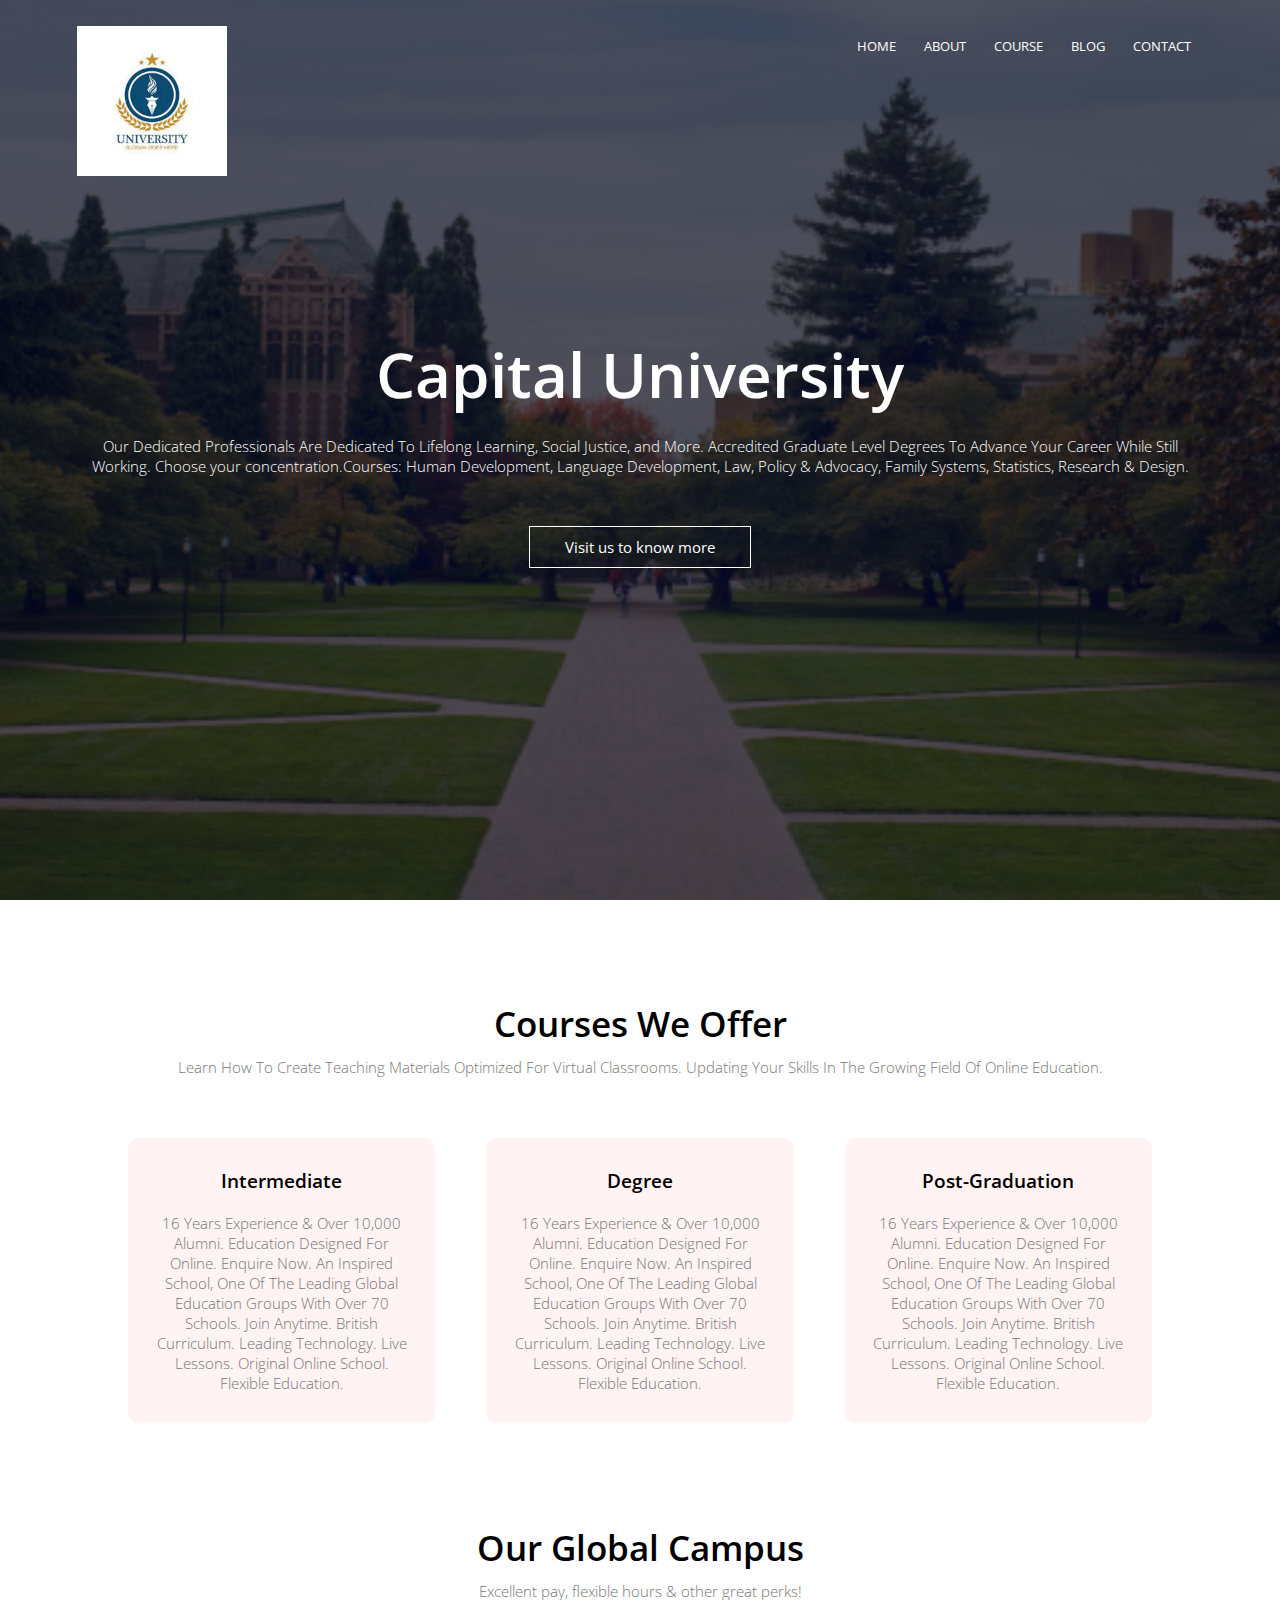
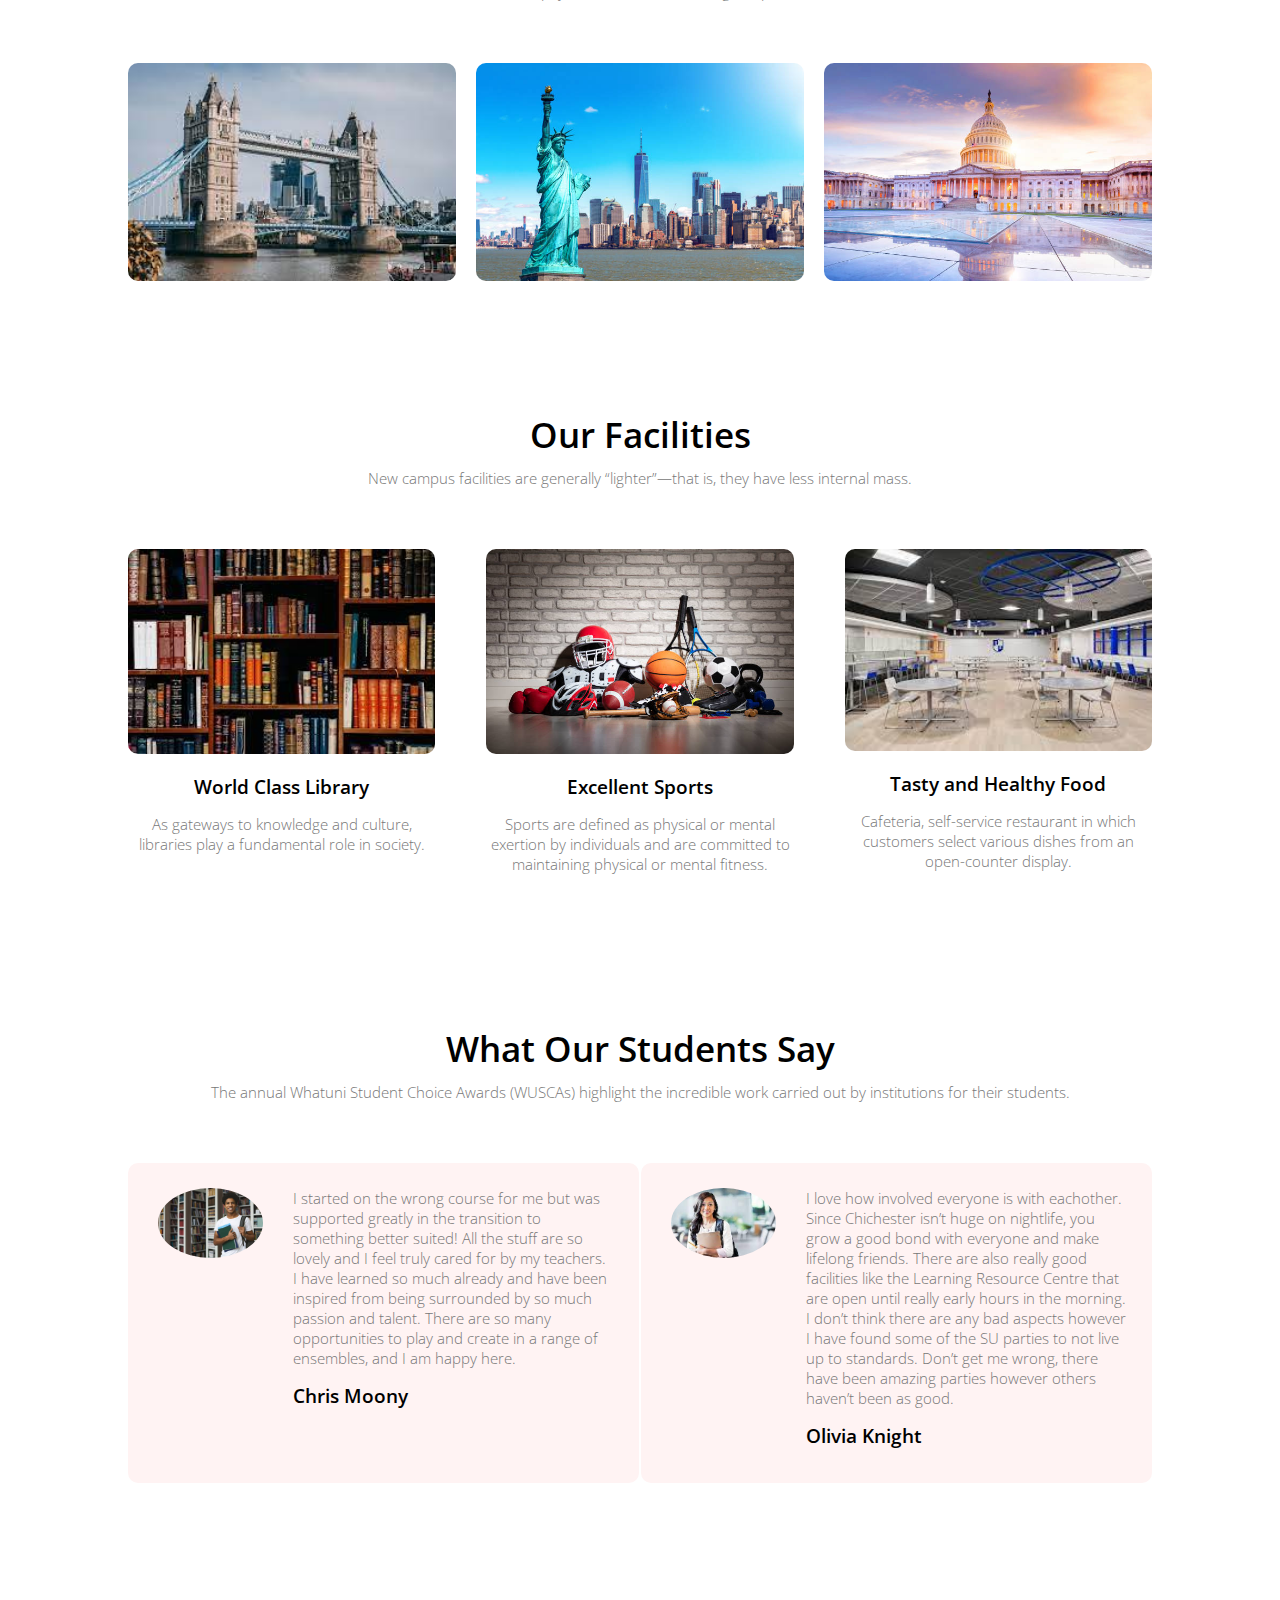
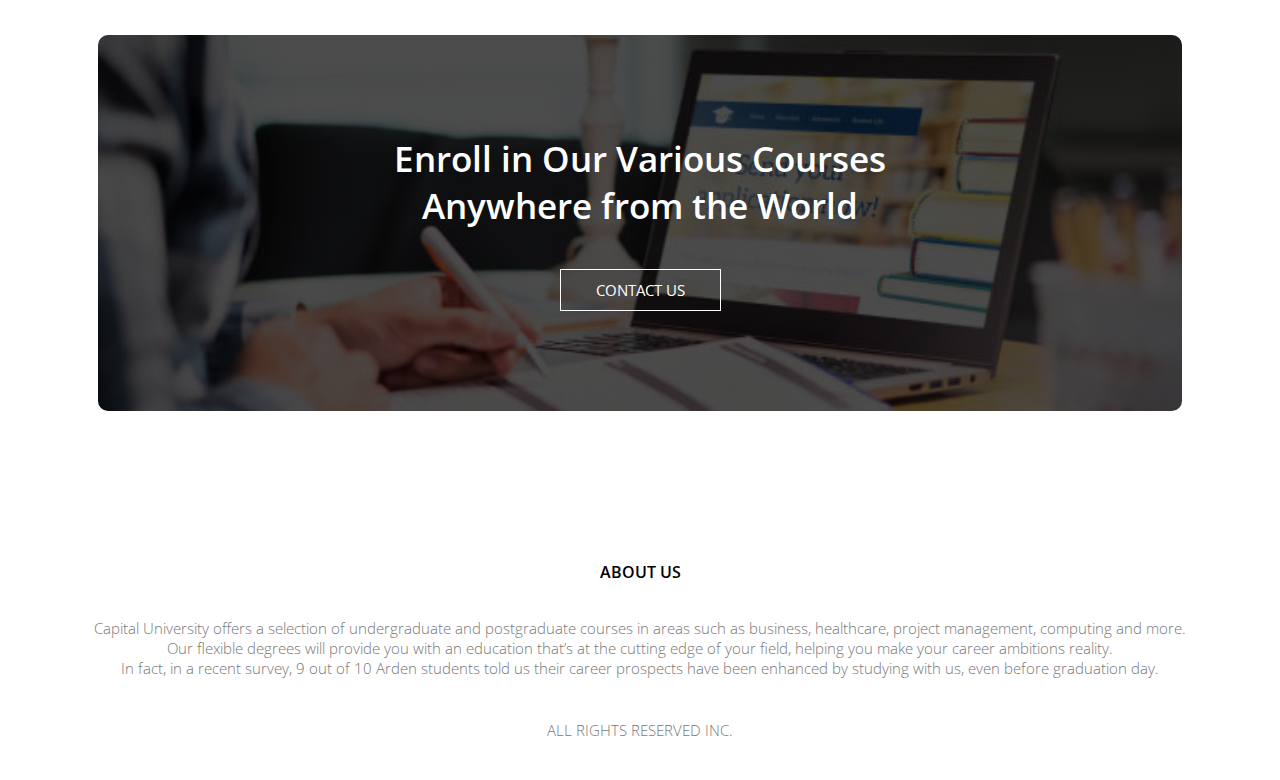
<file: index.html>
<!doctype html>
<html>
<head>
<meta charset="utf-8">
<meta name="viewport" content="with=device-width, initial-scale=1.0">	
<title>university-site</title>
<link rel="stylesheet" href="styleuni.css">	
<link rel="preconnect" href="https://fonts.googleapis.com">
<link rel="preconnect" href="https://fonts.gstatic.com" crossorigin>
<link href="https://fonts.googleapis.com/css2?family=Open+Sans:wght@300;500;600;700&display=swap" rel="stylesheet">
<link rel="stylesheet" href="https://pro.fontawesome.com/releases/v5.10.0/css/all.css" integrity="sha384-AYmEC3Yw5cVb3ZcuHtOA93w35dYTsvhLPVnYs9eStHfGJvOvKxVfELGroGkvsg+p" crossorigin="anonymous"/>
</head>

<body>
	
	<!----------- Header ------------>
	
	<section class="header">
		<nav>
			<a href="index.html"> <img src="logo.jpg"></a>
			<div class="nav-links" id="navLinks">
			<i class="fas fa-times" onClick="hideMenu()"></i>
			<ul>
				<li><a href="index.html">HOME</a></li>
				<li><a href="About.html">ABOUT</a></li>
				<li><a href="Course.html">COURSE</a></li>
				<li><a href="Blog.html">BLOG</a></li>
				<li><a href="Contact.html">CONTACT</a></li>
		    </ul>
			</div>
			<i class="fas fa-bars" onClick="showMenu()"></i>
		</nav>
<div class="text-box">
	<h1>Capital University</h1>
	<p>Our Dedicated Professionals Are Dedicated To Lifelong Learning, Social Justice, and More. Accredited Graduate Level Degrees To Advance Your Career While Still Working. Choose your concentration.Courses: Human Development, Language Development, Law, Policy & Advocacy, Family Systems, Statistics, Research & Design.</p>
	<a href="" class="hero-btn">Visit us to know more</a>
</div>
	</section>
	
	<!----------- Course ------------>
	
	<section class="course">
	<h1>Courses We Offer</h1>
	<p>Learn How To Create Teaching Materials Optimized For Virtual Classrooms. Updating Your Skills In The Growing Field Of Online Education.</p>
		
	<div class="row">
		<div class="course-col">
			<h3>Intermediate</h3>
			<p>16 Years Experience & Over 10,000 Alumni. Education Designed For Online. Enquire Now. An Inspired School, One Of The Leading Global Education Groups With Over 70 Schools. Join Anytime. British Curriculum. Leading Technology. Live Lessons. Original Online School. Flexible Education.</p>
		</div>
		<div class="course-col">
			<h3>Degree</h3>
			<p>16 Years Experience & Over 10,000 Alumni. Education Designed For Online. Enquire Now. An Inspired School, One Of The Leading Global Education Groups With Over 70 Schools. Join Anytime. British Curriculum. Leading Technology. Live Lessons. Original Online School. Flexible Education.</p>
		</div>
		<div class="course-col">
			<h3>Post-Graduation</h3>
			<p>16 Years Experience & Over 10,000 Alumni. Education Designed For Online. Enquire Now. An Inspired School, One Of The Leading Global Education Groups With Over 70 Schools. Join Anytime. British Curriculum. Leading Technology. Live Lessons. Original Online School. Flexible Education.</p>
		</div>
	</div>	
	</section>
	
	<!----------- Campus ------------>
	
	<section class="campus">
	<h1>Our Global Campus</h1>
	<p>Excellent pay, flexible hours & other great perks!</p>
		<div class="row">
			<div class="campus-col">
			  <img src="london.jpg">
			    <div class="layer">
				  <h3>LONDON</h3>
			    </div>
		    </div>
			<div class="campus-col">
			  <img src="new york.jpg">
			    <div class="layer">
				  <h3>NEW YORK</h3>
			    </div>
		    </div>
			<div class="campus-col">
			  <img src="washington.jpg">
			    <div class="layer">
				  <h3>WASHINGTON</h3>
			    </div>
		    </div>
		</div>
	</section>
	
	<!----------- Facilities ------------>
	
	<section class="facilities">
		<h1>Our Facilities</h1>
		<p>New campus facilities are generally “lighter”—that is, they have less internal mass.</p>
		
		<div class="row">
			<div class="facilities-col">
				<img src="library.jpg">
				<h3>World Class Library</h3>
				<p>As gateways to knowledge and culture, libraries play a fundamental role in society.</p>
			</div>
			<div class="facilities-col">
				<img src="sport.jpg">
				<h3>Excellent Sports</h3>
				<p>Sports are defined as physical or mental exertion by individuals and are committed to maintaining physical or mental fitness.</p>
			</div>
			<div class="facilities-col">
				<img src="cafeteria.jpg">
				<h3>Tasty and Healthy Food</h3>
				<p>Cafeteria, self-service restaurant in which customers select various dishes from an open-counter display.</p>
			</div>
		</div>
	</section>
	
	<!----------- Testimonials ------------>
	
	<section class="testimonials">
		<h1>What Our Students Say</h1>
		<p> The annual Whatuni Student Choice Awards (WUSCAs) highlight the incredible work carried out by institutions for their students.</p>
		
		<div class="row">
			<div class="testimonials-col">
				<img src="user1.jpg">
				<div>
					<p>I started on the wrong course for me but was supported greatly in the transition to something better suited! All the stuff are so lovely and I feel truly cared for by my teachers. I have learned so much already and have been inspired from being surrounded by so much passion and talent. There are so many opportunities to play and create in a range of ensembles, and I am happy here.</p>
					<h3>Chris Moony</h3>
					<i class="fas fa-star"></i>
					<i class="fas fa-star"></i>
					<i class="fas fa-star"></i>
					<i class="fas fa-star"></i>
					<i class="far fa-star"></i>
				</div> 
			</div>
			<div class="testimonials-col">
				<img src="user2.jpg">
				<div>
					<p>I love how involved everyone is with eachother. Since Chichester isn’t huge on nightlife, you grow a good bond with everyone and make lifelong friends. There are also really good facilities like the Learning Resource Centre that are open until really early hours in the morning. I don’t think there are any bad aspects however I have found some of the SU parties to not live up to standards. Don’t get me wrong, there have been amazing parties however others haven’t been as good.</p>
					<h3>Olivia Knight</h3>
					<i class="fas fa-star"></i>
					<i class="fas fa-star"></i>
					<i class="far fa-star"></i>
					<i class="far fa-star"></i>
					<i class="far fa-star"></i>
				</div> 
			</div>
		</div>
	</section>
	
	<!----------- Call to Action ------------>		
	
	<section class="cta">
		<h1>Enroll in Our Various Courses <br> Anywhere from the World</h1>
		<a href="" class="hero-btn">CONTACT US</a>
	</section>
	
	<!----------- Footer ------------>
	
	<section class="footer">
		<h4>ABOUT US</h4>
		<p>Capital University offers a selection of undergraduate and postgraduate courses in areas such as business, healthcare, project management, computing and more.<br> Our flexible degrees will provide you with an education that’s at the cutting edge of your field, helping you make your career ambitions reality.<br> In fact, in a recent survey, 9 out of 10 Arden students told us their career prospects have been enhanced by studying with us, even before graduation day.</p>
		
		<div class="icons">
			<i class="fab fa-facebook"></i>
			<i class="fab fa-twitter"></i>
			<i class="fab fa-instagram"></i>
			<i class="fab fa-linkedin"></i>
		</div>
		<p>ALL RIGHTS RESERVED INC.</p>
	</section>
	
<!----------- Javascript for Menu ------------>	
	
	<script>
	var navLinks=document.getElementById("navLinks");
	function showMenu(){
		navLinks.style.right="0";
	}
	function hideMenu(){
		navLinks.style.right="-200px";
	}	
	</script>
</body>
</html>
</file>
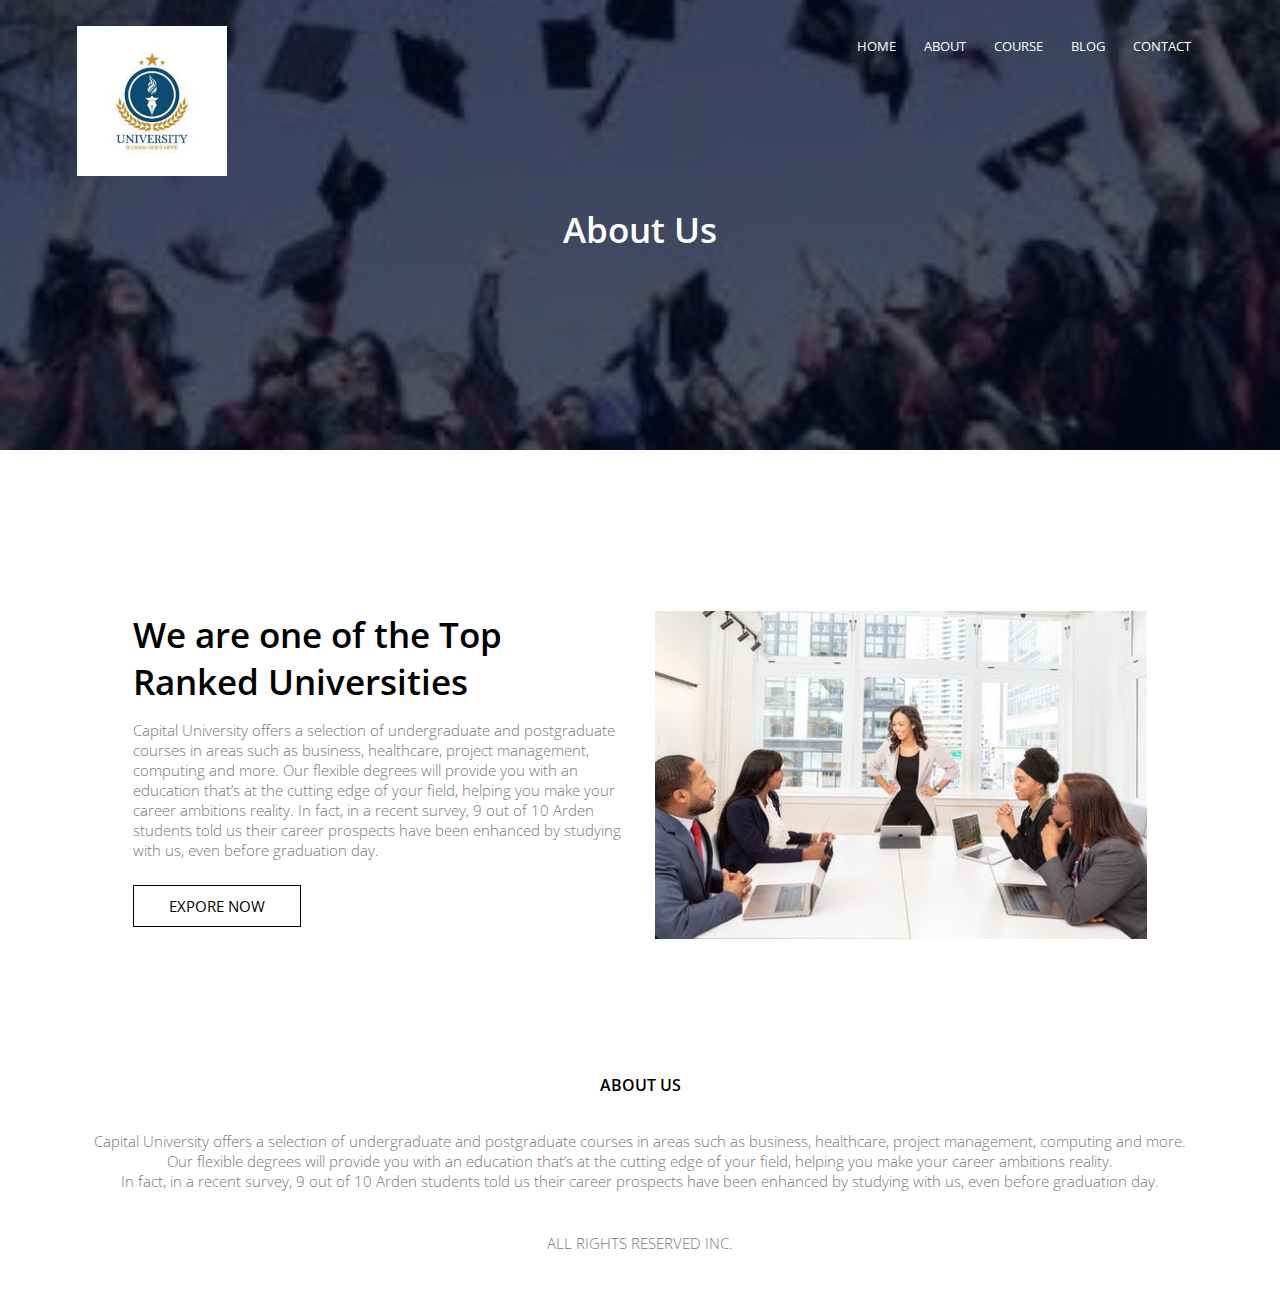
<file: About.html>
<!doctype html>
<html>
<head>
<meta charset="utf-8">
<meta name="viewport" content="with=device-width, initial-scale=1.0">	
<title>About</title>
<link rel="stylesheet" href="styleuni.css">	
<link rel="preconnect" href="https://fonts.googleapis.com">
<link rel="preconnect" href="https://fonts.gstatic.com" crossorigin>
<link href="https://fonts.googleapis.com/css2?family=Open+Sans:wght@300;500;600;700&display=swap" rel="stylesheet">
<link rel="stylesheet" href="https://pro.fontawesome.com/releases/v5.10.0/css/all.css" integrity="sha384-AYmEC3Yw5cVb3ZcuHtOA93w35dYTsvhLPVnYs9eStHfGJvOvKxVfELGroGkvsg+p" crossorigin="anonymous"/>
</head>

<body>
	
	<!----------- Header ------------>
	
	<section class="sub-header">
		<nav>
			<a href="index.html"> <img src="logo.jpg"></a>
			<div class="nav-links" id="navLinks">
			<i class="fas fa-times" onClick="hideMenu()"></i>
			<ul>
				<li><a href="index.html">HOME</a></li>
				<li><a href="About.html">ABOUT</a></li>
				<li><a href="Course.html">COURSE</a></li>
				<li><a href="Blog.html">BLOG</a></li>
				<li><a href="Contact.html">CONTACT</a></li>
		    </ul>
			</div>
			<i class="fas fa-bars" onClick="showMenu()"></i>
		</nav>
		<h1>About Us</h1>

	</section>
	
	<!----------- About Us Content ------------>
	
	<section class="about-us">
		<div class="row">
			<div class="about-col">
				<h1>We are one of the Top Ranked Universities</h1>
				<p>Capital University offers a selection of undergraduate and postgraduate courses in areas such as business, healthcare, project management, computing and more. Our flexible degrees will provide you with an education that’s at the cutting edge of your field, helping you make your career ambitions reality. In fact, in a recent survey, 9 out of 10 Arden students told us their career prospects have been enhanced by studying with us, even before graduation day.</p>
				<a href="" class="red-btn">EXPORE NOW</a>
			</div>
			<div class="about-col">
				<img src="aboutcontent.jpeg">
			</div>
		</div>
	</section>
	
	<!----------- Footer ------------>
	
	<section class="footer">
		<h4>ABOUT US</h4>
		<p>Capital University offers a selection of undergraduate and postgraduate courses in areas such as business, healthcare, project management, computing and more.<br> Our flexible degrees will provide you with an education that’s at the cutting edge of your field, helping you make your career ambitions reality.<br> In fact, in a recent survey, 9 out of 10 Arden students told us their career prospects have been enhanced by studying with us, even before graduation day.</p>
		
		<div class="icons">
			<i class="fab fa-facebook"></i>
			<i class="fab fa-twitter"></i>
			<i class="fab fa-instagram"></i>
			<i class="fab fa-linkedin"></i>
		</div>
		<p>ALL RIGHTS RESERVED INC.</p>
	</section>
	
<!----------- Javascript for Menu ------------>	
	
	<script>
	var navLinks=document.getElementById("navLinks");
	function showMenu(){
		navLinks.style.right="0";
	}
	function hideMenu(){
		navLinks.style.right="-200px";
	}	
	</script>
</body>
</html>
</file>
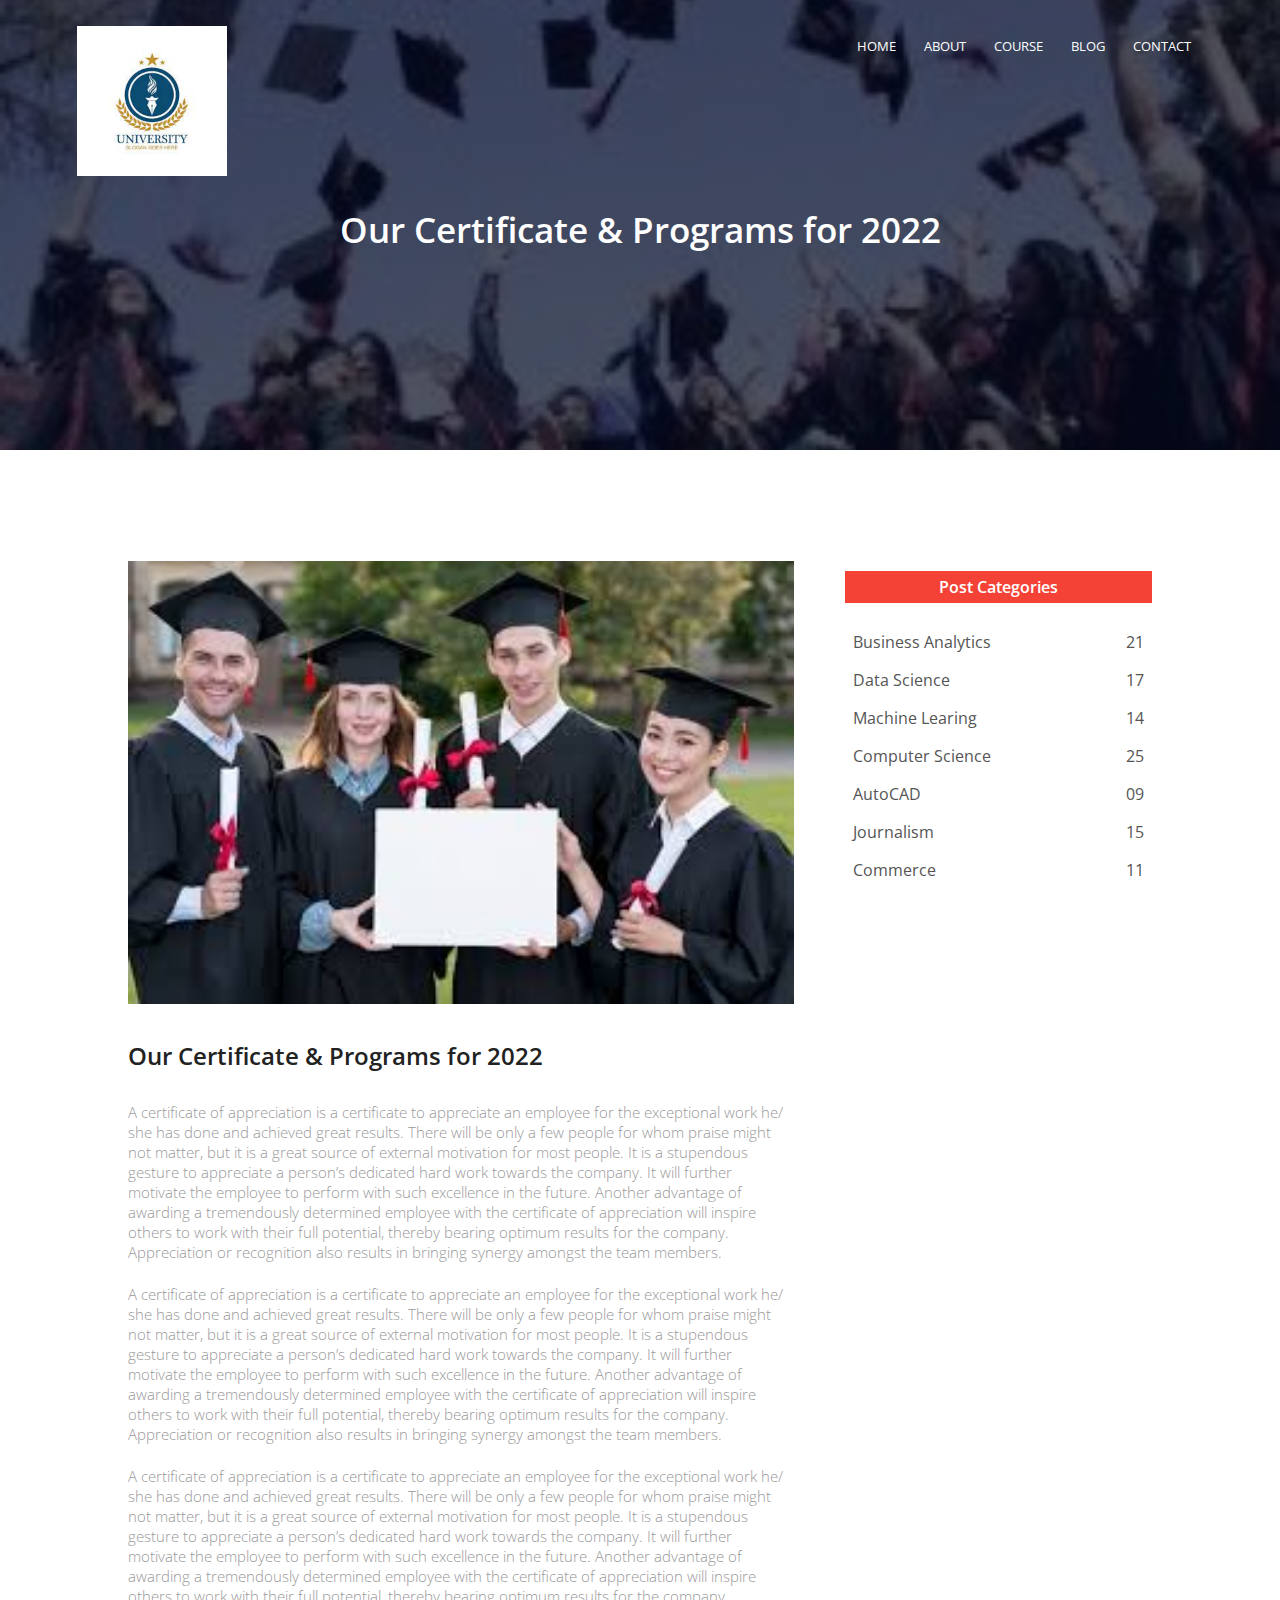
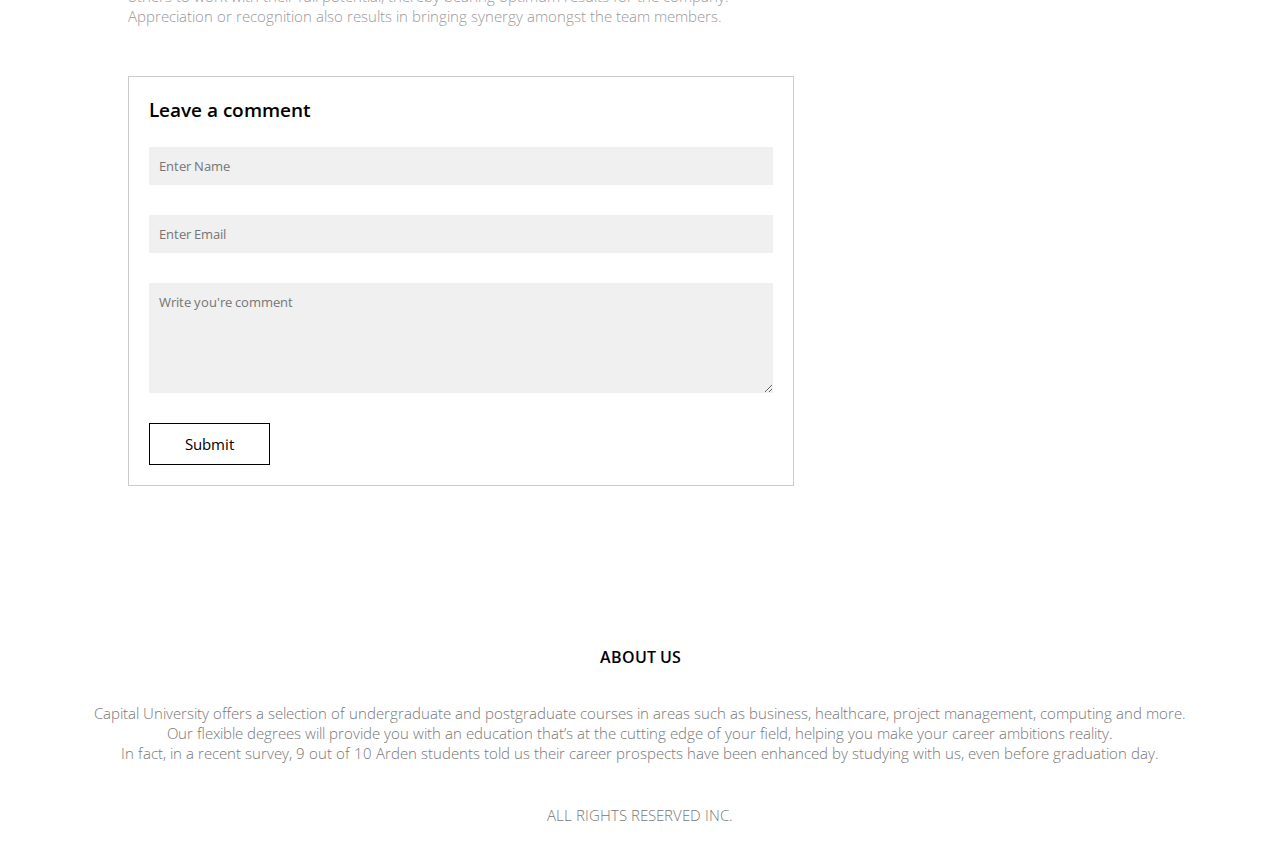
<file: Blog.html>
<!doctype html>
<html>
<head>
<meta charset="utf-8">
<meta name="viewport" content="with=device-width, initial-scale=1.0">	
<title>Blog</title>
<link rel="stylesheet" href="styleuni.css">	
<link rel="preconnect" href="https://fonts.googleapis.com">
<link rel="preconnect" href="https://fonts.gstatic.com" crossorigin>
<link href="https://fonts.googleapis.com/css2?family=Open+Sans:wght@300;500;600;700&display=swap" rel="stylesheet">
<link rel="stylesheet" href="https://pro.fontawesome.com/releases/v5.10.0/css/all.css" integrity="sha384-AYmEC3Yw5cVb3ZcuHtOA93w35dYTsvhLPVnYs9eStHfGJvOvKxVfELGroGkvsg+p" crossorigin="anonymous"/>
</head>

<body>
	
	<!----------- Header ------------>
	
	<section class="sub-header">
		<nav>
			<a href="index.html"> <img src="logo.jpg"></a>
			<div class="nav-links" id="navLinks">
			<i class="fas fa-times" onClick="hideMenu()"></i>
			<ul>
				<li><a href="index.html">HOME</a></li>
				<li><a href="About.html">ABOUT</a></li>
				<li><a href="Course.html">COURSE</a></li>
				<li><a href="Blog.html">BLOG</a></li>
				<li><a href="Contact.html">CONTACT</a></li>
		    </ul>
			</div>
			<i class="fas fa-bars" onClick="showMenu()"></i>
		</nav>
		<h1>Our Certificate & Programs for 2022</h1>

	</section>
	
	<!----------- Blog Content ------------>
	
	<section class="blog-content">
		<div class="row">
			<div class="left-blog">
				<img src="certificate.jpg">
				<h2>Our Certificate & Programs for 2022</h2>
				<p>A certificate of appreciation is a certificate to appreciate an employee for the exceptional work he/ she has done and achieved great results. There will be only a few people for whom praise might not matter, but it is a great source of external motivation for most people. It is a stupendous gesture to appreciate a person’s dedicated hard work towards the company. It will further motivate the employee to perform with such excellence in the future. Another advantage of awarding a tremendously determined employee with the certificate of appreciation will inspire others to work with their full potential, thereby bearing optimum results for the company. Appreciation or recognition also results in bringing synergy amongst the team members.</p>
				<br>
				<p>A certificate of appreciation is a certificate to appreciate an employee for the exceptional work he/ she has done and achieved great results. There will be only a few people for whom praise might not matter, but it is a great source of external motivation for most people. It is a stupendous gesture to appreciate a person’s dedicated hard work towards the company. It will further motivate the employee to perform with such excellence in the future. Another advantage of awarding a tremendously determined employee with the certificate of appreciation will inspire others to work with their full potential, thereby bearing optimum results for the company. Appreciation or recognition also results in bringing synergy amongst the team members.</p>
				<br>
				<p>A certificate of appreciation is a certificate to appreciate an employee for the exceptional work he/ she has done and achieved great results. There will be only a few people for whom praise might not matter, but it is a great source of external motivation for most people. It is a stupendous gesture to appreciate a person’s dedicated hard work towards the company. It will further motivate the employee to perform with such excellence in the future. Another advantage of awarding a tremendously determined employee with the certificate of appreciation will inspire others to work with their full potential, thereby bearing optimum results for the company. Appreciation or recognition also results in bringing synergy amongst the team members.</p>
				
				<div class="comment-box">
					<h3>Leave a comment</h3>
					<form class="comment-form">
						<input type="text" placeholder="Enter Name">
						<input type="email" placeholder="Enter Email">
						<textarea rows="5" placeholder="Write you're comment"></textarea>
						<button type="submit" class="red-btn">Submit</button>
					</form>
				</div>
			</div>
			<div class="right-blog">
				<h3>Post Categories</h3>
				<div>
					<span>Business Analytics</span>
					<span>21</span>	
				</div>
				<div>
					<span>Data Science</span>
					<span>17</span>	
				</div>
				<div>
					<span>Machine Learing</span>
					<span>14</span>	
				</div>
				<div>
					<span>Computer Science</span>
					<span>25</span>	
				</div>
				<div>
					<span>AutoCAD</span>
					<span>09</span>	
				</div>
				<div>
					<span>Journalism</span>
					<span>15</span>	
				</div>
				<div>
					<span>Commerce</span>
					<span>11</span>	
				</div>
			</div>
		</div>
	</section>
	
	<!----------- Footer ------------>
	
	<section class="footer">
		<h4>ABOUT US</h4>
		<p>Capital University offers a selection of undergraduate and postgraduate courses in areas such as business, healthcare, project management, computing and more.<br> Our flexible degrees will provide you with an education that’s at the cutting edge of your field, helping you make your career ambitions reality.<br> In fact, in a recent survey, 9 out of 10 Arden students told us their career prospects have been enhanced by studying with us, even before graduation day.</p>
		
		<div class="icons">
			<i class="fab fa-facebook"></i>
			<i class="fab fa-twitter"></i>
			<i class="fab fa-instagram"></i>
			<i class="fab fa-linkedin"></i>
		</div>
		<p>ALL RIGHTS RESERVED INC.</p>
	</section>
	
<!----------- Javascript for Menu ------------>	
	
	<script>
	var navLinks=document.getElementById("navLinks");
	function showMenu(){
		navLinks.style.right="0";
	}
	function hideMenu(){
		navLinks.style.right="-200px";
	}	
	</script>
</body>
</html>
</file>
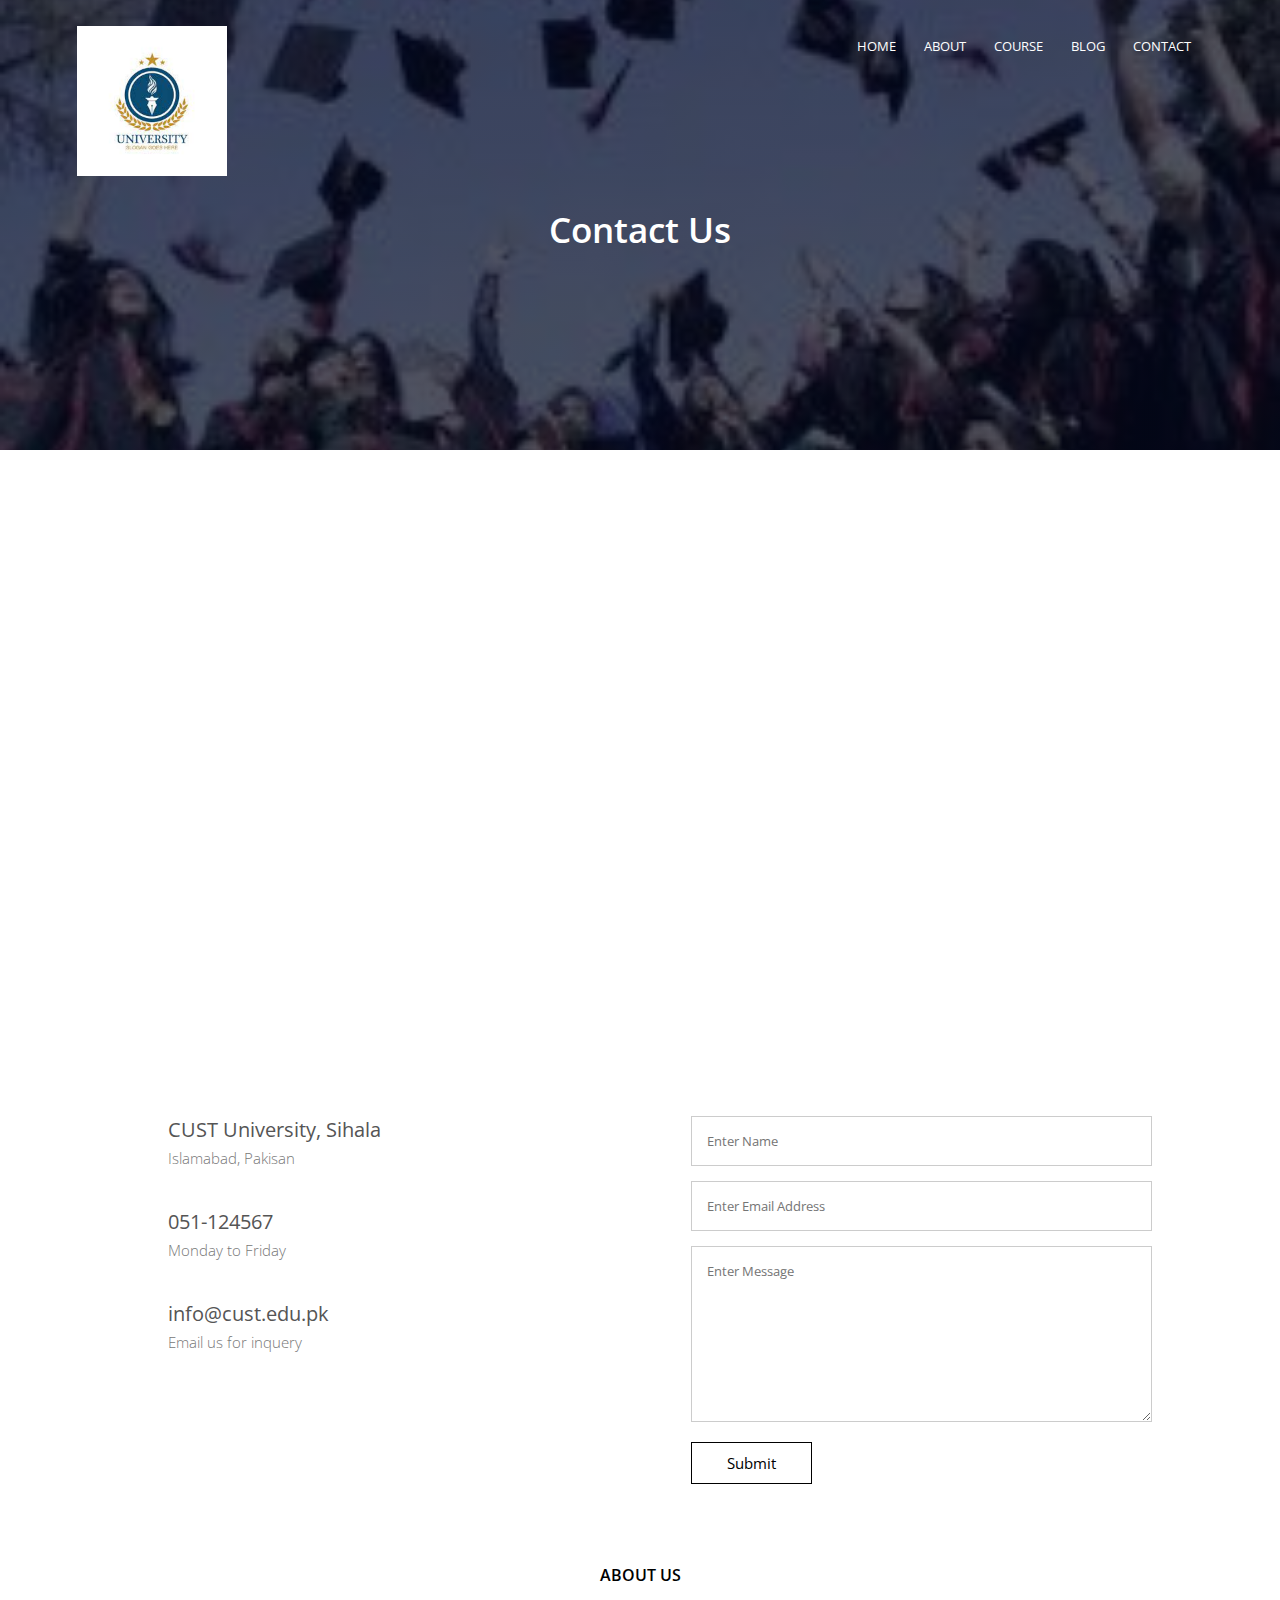
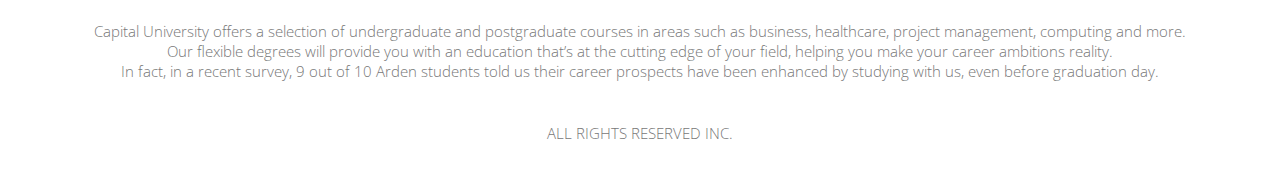
<file: Contact.html>
<!doctype html>
<html>
<head>
<meta charset="utf-8">
<meta name="viewport" content="with=device-width, initial-scale=1.0">	
<title>Contact</title>
<link rel="stylesheet" href="styleuni.css">	
<link rel="preconnect" href="https://fonts.googleapis.com">
<link rel="preconnect" href="https://fonts.gstatic.com" crossorigin>
<link href="https://fonts.googleapis.com/css2?family=Open+Sans:wght@300;500;600;700&display=swap" rel="stylesheet">
<link rel="stylesheet" href="https://pro.fontawesome.com/releases/v5.10.0/css/all.css" integrity="sha384-AYmEC3Yw5cVb3ZcuHtOA93w35dYTsvhLPVnYs9eStHfGJvOvKxVfELGroGkvsg+p" crossorigin="anonymous"/>
</head>

<body>
	
	<!----------- Header ------------>
	
	<section class="sub-header">
		<nav>
			<a href="index.html"> <img src="logo.jpg"></a>
			<div class="nav-links" id="navLinks">
			<i class="fas fa-times" onClick="hideMenu()"></i>
			<ul>
				<li><a href="index.html">HOME</a></li>
				<li><a href="About.html">ABOUT</a></li>
				<li><a href="Course.html">COURSE</a></li>
				<li><a href="Blog.html">BLOG</a></li>
				<li><a href="Contact.html">CONTACT</a></li>
		    </ul>
			</div>
			<i class="fas fa-bars" onClick="showMenu()"></i>
		</nav>
		<h1>Contact Us</h1>

	</section>
	
	<!----------- Contact Us Content ------------>
	
	<section class="location">
		<iframe src="https://www.google.com/maps/embed?pb=!1m14!1m8!1m3!1d3325.25374120039!2d73.1818092!3d33.5467831!3m2!1i1024!2i768!4f13.1!3m3!1m2!1s0x38dfedbd34b0d39f%3A0xcb4fb523ae9db9c2!2sCapital%20University%20of%20Science%20%26%20Technology%20(CUST)!5e0!3m2!1sen!2s!4v1644686976042!5m2!1sen!2s" width="600" height="450" style="border:0;" allowfullscreen="" loading="lazy"></iframe>
	</section>
	
	<section class="contact-us">
		<div class="row">
			<div class="contact-col">
				<div>
					<i class="fas fa-home"></i>
					<span>
						<h5>CUST University, Sihala</h5>
						<p>Islamabad, Pakisan</p>
					</span>
				</div>
				<div>
					<i class="fas fa-phone"></i>
					<span>
						<h5>051-124567</h5>
						<p>Monday to Friday</p>
					</span>
				</div>
				<div>
					<i class="fas fa-envelope"></i>
					<span>
						<h5>info@cust.edu.pk</h5>
						<p>Email us for inquery</p>
					</span>
				</div>
			</div>
			<div class="contact-col">
				<form action="">
					<input type="text" placeholder="Enter Name" required>
					<input type="email" placeholder="Enter Email Address" required>
					<textarea rows="8" placeholder="Enter Message" required></textarea>
					<button type="submit" class="red-btn">Submit</button>
				</form>
			</div>
		</div>
	</section>
	
	<!----------- Footer ------------>
	
	<section class="footer">
		<h4>ABOUT US</h4>
		<p>Capital University offers a selection of undergraduate and postgraduate courses in areas such as business, healthcare, project management, computing and more.<br> Our flexible degrees will provide you with an education that’s at the cutting edge of your field, helping you make your career ambitions reality.<br> In fact, in a recent survey, 9 out of 10 Arden students told us their career prospects have been enhanced by studying with us, even before graduation day.</p>
		
		<div class="icons">
			<i class="fab fa-facebook"></i>
			<i class="fab fa-twitter"></i>
			<i class="fab fa-instagram"></i>
			<i class="fab fa-linkedin"></i>
		</div>
		<p>ALL RIGHTS RESERVED INC.</p>
	</section>
	
<!----------- Javascript for Menu ------------>	
	
	<script>
	var navLinks=document.getElementById("navLinks");
	function showMenu(){
		navLinks.style.right="0";
	}
	function hideMenu(){
		navLinks.style.right="-200px";
	}	
	</script>
</body>
</html>
</file>
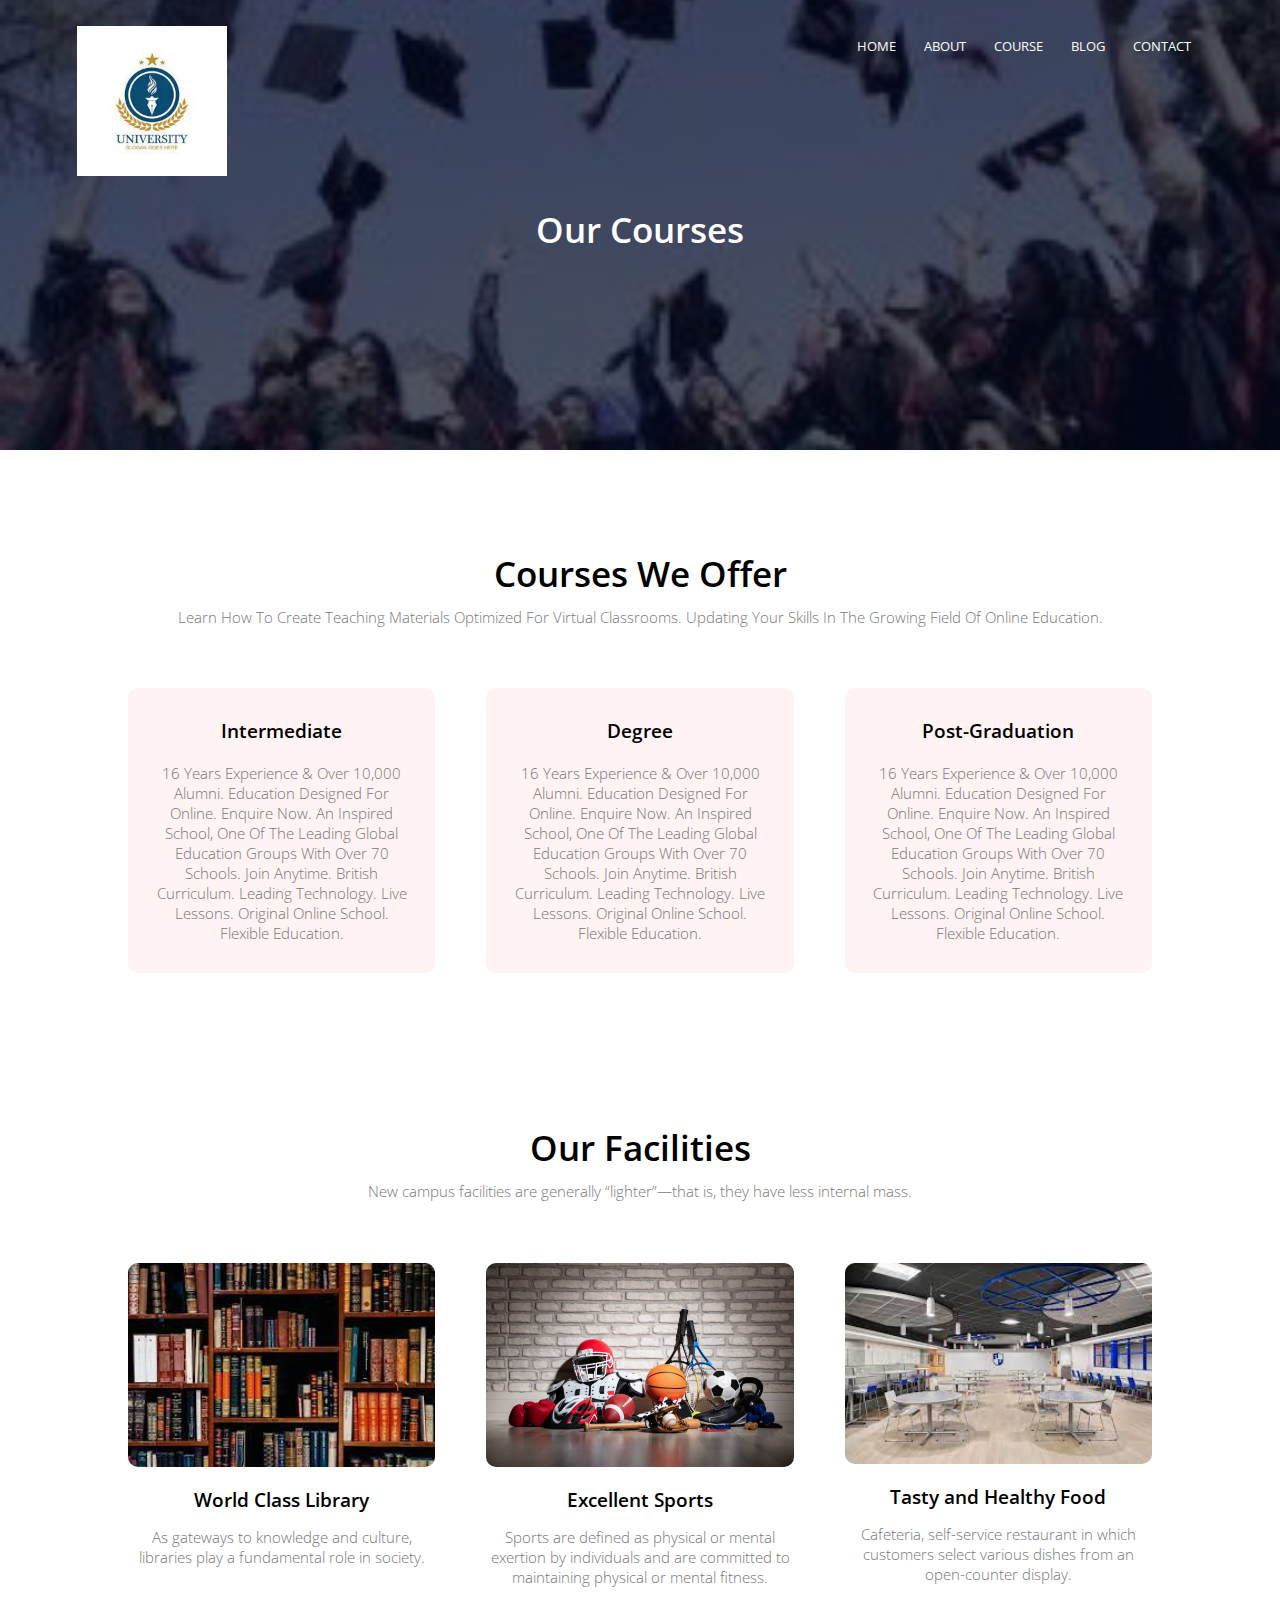
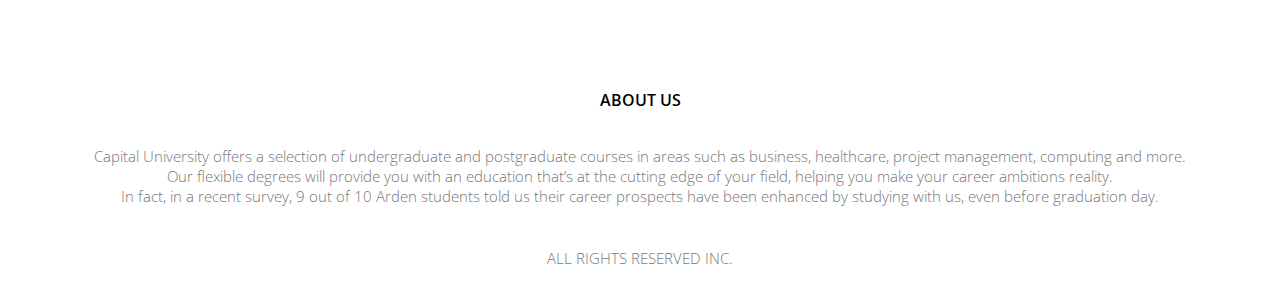
<file: Course.html>
<!doctype html>
<html>
<head>
<meta charset="utf-8">
<meta name="viewport" content="with=device-width, initial-scale=1.0">	
<title>Course</title>
<link rel="stylesheet" href="styleuni.css">	
<link rel="preconnect" href="https://fonts.googleapis.com">
<link rel="preconnect" href="https://fonts.gstatic.com" crossorigin>
<link href="https://fonts.googleapis.com/css2?family=Open+Sans:wght@300;500;600;700&display=swap" rel="stylesheet">
<link rel="stylesheet" href="https://pro.fontawesome.com/releases/v5.10.0/css/all.css" integrity="sha384-AYmEC3Yw5cVb3ZcuHtOA93w35dYTsvhLPVnYs9eStHfGJvOvKxVfELGroGkvsg+p" crossorigin="anonymous"/>
</head>

<body>
	
	<!----------- Header ------------>
	
	<section class="sub-header">
		<nav>
			<a href="index.html"> <img src="logo.jpg"></a>
			<div class="nav-links" id="navLinks">
			<i class="fas fa-times" onClick="hideMenu()"></i>
			<ul>
				<li><a href="index.html">HOME</a></li>
				<li><a href="About.html">ABOUT</a></li>
				<li><a href="Course.html">COURSE</a></li>
				<li><a href="Blog.html">BLOG</a></li>
				<li><a href="Contact.html">CONTACT</a></li>
		    </ul>
			</div>
			<i class="fas fa-bars" onClick="showMenu()"></i>
		</nav>
		<h1>Our Courses</h1>

	</section>
	
	<!----------- Course Content ------------>
	
	<section class="course">
	<h1>Courses We Offer</h1>
	<p>Learn How To Create Teaching Materials Optimized For Virtual Classrooms. Updating Your Skills In The Growing Field Of Online Education.</p>
		
	<div class="row">
		<div class="course-col">
			<h3>Intermediate</h3>
			<p>16 Years Experience & Over 10,000 Alumni. Education Designed For Online. Enquire Now. An Inspired School, One Of The Leading Global Education Groups With Over 70 Schools. Join Anytime. British Curriculum. Leading Technology. Live Lessons. Original Online School. Flexible Education.</p>
		</div>
		<div class="course-col">
			<h3>Degree</h3>
			<p>16 Years Experience & Over 10,000 Alumni. Education Designed For Online. Enquire Now. An Inspired School, One Of The Leading Global Education Groups With Over 70 Schools. Join Anytime. British Curriculum. Leading Technology. Live Lessons. Original Online School. Flexible Education.</p>
		</div>
		<div class="course-col">
			<h3>Post-Graduation</h3>
			<p>16 Years Experience & Over 10,000 Alumni. Education Designed For Online. Enquire Now. An Inspired School, One Of The Leading Global Education Groups With Over 70 Schools. Join Anytime. British Curriculum. Leading Technology. Live Lessons. Original Online School. Flexible Education.</p>
		</div>
	</div>	
	</section>
	
	<!----------- Facilities ------------>
	
	<section class="facilities">
		<h1>Our Facilities</h1>
		<p>New campus facilities are generally “lighter”—that is, they have less internal mass.</p>
		
		<div class="row">
			<div class="facilities-col">
				<img src="library.jpg">
				<h3>World Class Library</h3>
				<p>As gateways to knowledge and culture, libraries play a fundamental role in society.</p>
			</div>
			<div class="facilities-col">
				<img src="sport.jpg">
				<h3>Excellent Sports</h3>
				<p>Sports are defined as physical or mental exertion by individuals and are committed to maintaining physical or mental fitness.</p>
			</div>
			<div class="facilities-col">
				<img src="cafeteria.jpg">
				<h3>Tasty and Healthy Food</h3>
				<p>Cafeteria, self-service restaurant in which customers select various dishes from an open-counter display.</p>
			</div>
		</div>
	</section>
	
	<!----------- Footer ------------>
	
	<section class="footer">
		<h4>ABOUT US</h4>
		<p>Capital University offers a selection of undergraduate and postgraduate courses in areas such as business, healthcare, project management, computing and more.<br> Our flexible degrees will provide you with an education that’s at the cutting edge of your field, helping you make your career ambitions reality.<br> In fact, in a recent survey, 9 out of 10 Arden students told us their career prospects have been enhanced by studying with us, even before graduation day.</p>
		
		<div class="icons">
			<i class="fab fa-facebook"></i>
			<i class="fab fa-twitter"></i>
			<i class="fab fa-instagram"></i>
			<i class="fab fa-linkedin"></i>
		</div>
		<p>ALL RIGHTS RESERVED INC.</p>
	</section>
	
<!----------- Javascript for Menu ------------>	
	
	<script>
	var navLinks=document.getElementById("navLinks");
	function showMenu(){
		navLinks.style.right="0";
	}
	function hideMenu(){
		navLinks.style.right="-200px";
	}	
	</script>
</body>
</html>
</file>
<file: styleuni.css>
@charset "utf-8";
/* CSS Document */
*{
	margin: 0;
	padding: 0;
	font-family: 'Open Sans', sans-serif;
}
.header{
	min-height: 100vh;
	width: 100%;
	background-image: linear-gradient(rgba(4,9,30,0.7),rgba(4,9,30,0.7)), url("background.jpg");
	background-position: center;
	background-size: cover;
	position: relative;
}
nav{
	display: flex;
	padding: 2% 6%;
	justify-content: space-between;
	align-content: center;
}
nav img{
	width: 150px;
}
.nav-links{
	flex: 1;
	text-align: right;
}
.nav-links ul li{
	list-style: none;
	display: inline-block;
	padding: 8px 12px;
	position: relative;
}
.nav-links ul li a{
	color: #fff;
	text-decoration: none;
	font-size: 13px;
}
.nav-links ul li::after{
	content: '';
	width: 0%;
	height: 2px;
	background: #f44336;
	display: block;
	margin: auto;
	transition: 0.5s;
}
.nav-links ul li:hover::after{
	width: 100%;
}
.text-box{
	width: 90%;
	color: #fff;
	position: absolute;
	top: 50%;
	left: 50%;
	transform: translate(-50%,-50%);
	text-align: center;
}
.text-box h1{
	font-size: 62px;
}
.text-box p{
	margin: 10px 0 40px;
	font-size: 15px;
	color: #fff;
}
.hero-btn{
	display: inline-block;
	text-decoration: none;
	color: #fff;
	border: 1px solid #fff;
	padding: 10px 35px;
	font-size: 15px;
	background: transparent;
	position: relative;cursor: pointer;
}
.hero-btn:hover{
	border: 1px solid #f44336;
	background: #f44336;
	transition: 0.7s;
}
nav .fas{
	display: none;
}
@media(max-width: 700px){
	.text-box h1{
	font-size: 20px;
}
	.nav-links ul li{
	display: block;
}
	.nav-links{
		position: fixed;
		background: #f44336;
		height: 100vh;
		width: 200px;
		top: 0;
		right: -200px;
		text-align: left;
		z-index: 2;
		transition: 0.5s;
	}
	nav .fas{
		display: block;
		color: white;
		margin: 10px;
		font-size: 22px;
		cursor: pointer;
	}
	.nav-links ul{
		padding: 20px;
	}
}

/*----------- Course ------------*/
.course{
	width: 80%;
	margin: auto;
	text-align: center;
	padding-top: 100px;
}
h1{
	font-size: 35px;
	font-weight: 600;
}
p{
	color: #777;
	font-size: 15px;
	font-weight: 300;
	line-height: 20px;
	padding: 10px;
}
.row{
	margin-top: 5%;
	display: flex;
	justify-content: space-between;
}
.course-col{
	flex-basis: 30%;
	background: #fff3f3;
	border-radius: 10px;
	margin-bottom: 5%;
	padding: 20px 15px;
	box-sizing: border-box;
	transition: 0.5s;
}
h3{
	text-align: center;
	font-weight: 600;
	margin: 10px 0;
}
.course-col:hover{
	box-shadow: 0 0 20px 0px rgba(0,0,0,0.2);
}
@media(max-width: 700px){
	.row{
		flex-direction: column;
	}
}

/*----------- Course ------------*/

.campus{
	width: 80%;
	margin: auto;
	text-align: center;
	padding-top: 50px;
}
.campus-col{
	flex-basis: 32%;
	border-radius: 10px;
	margin-bottom: 30px;
	position: relative;
	overflow: hidden;
}
.campus-col img{
	width: 100%;
	display: block;
}
.layer{
	background: transparent;
	height: 100%;
	width: 100%;
	position: absolute;
	top: 0;
	left: 0;
	transition: 0.5s;
}
.layer:hover{
	background: rgba(226,0,0,0.7);
}
.layer h3{
	width: 100%;
	font-weight: 500;
	color: #fff;
	font-size: 25px;
	bottom: 0;
	left: 50%;
	transform: translateX(-50%);
	position: absolute;
	opacity: 0;
	transition: 0.5s;
}
.layer:hover h3{
	bottom: 40%;
	opacity: 1;
}

/*----------- Facilities ------------*/

.facilities{
	width: 80%;
	margin: auto;
	text-align: center;
	padding-top: 100px;
}
.facilities-col{
	flex-basis: 30%;
	border-radius: 10px;
	margin-bottom: 5%;
	text-align: center;
}
.facilities-col img{
	width: 100%;
	border-radius: 10px;
}
.facilities-col p{
	padding: 0;
}
.facilities-col h3{
	margin-top: 15px;
	margin-bottom: 15px;
	text-align: center;
}

/*----------- Testimonials ------------*/

.testimonials{
	width: 80%;
	margin: auto;
	padding-top: 100px;
	text-align: center;
}
.testimonials-col{
	flex-basis: 45%;
	border-radius: 10px;
	margin-bottom: 5%;
	text-align: left;
	background: #fff3f3;
	padding: 25px;
	cursor: pointer;
	display: flex;
}
.testimonials-col img{
	height: 70px;
	margin-left: 5px;
	margin-right: 30px;
	border-radius: 200%;
}
.testimonials-col p{
	padding: 0;
}

.testimonials-col h3{
	margin-top: 15px;
	text-align: left;
}
.testimonials-col .fas{
	color: #f44336;
}
@media(max-width: 700px){
	.testimonials-col img{
		height: 30px;
		margin-left: 0px;
		margin-right: 15px;
	}
}

/*----------- Call to action ------------*/

.cta{
	margin: 100px auto;
	width: 80%;
	background-image: linear-gradient(rgba(0,0,0,0.7), rgba(0,0,0,0.7)), url(banner.jpg);
	background-position: center;
	background-size: cover;
	border-radius: 10px;
	text-align: center;
	padding-top: 100px;
	padding-bottom: 100px;
	padding-right: 30px;
	padding-left: 30px;
}
.cta h1{
	color: #fff;
	margin-bottom: 40px;
	padding: 0;
}
@media(max-width: 700px){
	.cta h1{
		font-size: 25px;
	}
}

/*----------- Footer ------------*/

.footer{
	width: 100%;
	text-align: center;
	padding: 30px 0;
}
.footer h4{
	margin-bottom: 25px;
	margin-top: 20px;
	font-weight: 600;
}
.icons .fab{
	margin: 0 13px;
	cursor: pointer;
	padding: 18px 0;
}
.fa-facebook{
	color: blue;
}
.fa-twitter{
	color: #008FF7;
}
.fa-instagram{
	color: #A41DAC;
}
.fa-linkedin{
	color: #1936DF;
}

/*----------- About Us page ------------*/

.sub-header{
	height: 50vh;
	width: 100%;
	background-image: linear-gradient(rgba(4,9,30,0.7), rgba(4,9,30,0.7)), url(backgroundabout.jpg);
	background-position: center;
	background-size: cover;
	text-align: center;
	color: #fff;
}
.about-us{
	width: 80%;
	margin: auto;
	padding-top: 80px;
	padding-bottom: 50px;
}
.about-col{
	flex-basis: 48%;
	padding: 30px 5px;
}
.about-col img{
	width: 100%;
}
.about-col h1{
	padding-top: 0;
}
.about-col p{
	padding:  15px 0 25px;
}
.red-btn{
	border: 1px solid black;
	background: transparent;
	color: black;
	display: inline-block;
	text-decoration: none;
	padding: 10px 35px;
	font-size: 15px;
	background: transparent;
	position: relative;
	cursor: pointer;
}
.red-btn:hover{
	border: 1px solid #fff;
	background: #f44336;
	transition: 0.7s;
	color: #fff;
}

/*----------- Blog Content ------------*/

.blog-content{
	width: 80%;
	margin: auto;padding: 60px 0;
}
.left-blog{
	flex-basis: 65%;
}
.left-blog img{
	width: 100%;
}
.left-blog h2{
	color: #222;
	font-weight: 600;
	margin: 30px 0;
}
.left-blog p{
	color: #999;
	padding: 0;
}
.right-blog{
	flex-basis: 30%;
}
.right-blog h3{
	background: #f44336;
	color: #fff;
	padding: 5px 0;
	font-size: 16px;
	margin-bottom: 20px;
}
.right-blog div{
	display: flex;
	align-items: center;
	justify-content: space-between;
	color: #555;
	padding: 8px;
	box-sizing: border-box;
}
.comment-box{
	border: 1px solid #ccc;
	margin: 50px 0;
	padding: 10px 20px;
}
.comment-box h3{
	text-align: left;
}
.comment-form input, .comment-form textarea{
	width: 100%;
	padding: 10px;
	margin: 15px 0;
	box-sizing: border-box;
	border: none;
	outline: none;
	background: #f0f0f0;
}
.comment-form button{
	margin: 10px 0;
}

/*----------- Contact Us ------------*/

.location{
	width: 80%;
	margin: auto;
	padding: 80px 0;
}
.location iframe{
	width: 100%;
}
.contact-us{
	width: 80%;
	margin: auto;
}
.contact-col{
	flex-basis: 45%;
	margin-bottom: 30px;
}
.contact-col div{
	display: flex;
	align-items: center;
	margin-bottom: 40px;
}
.contact-col div .fas{
	font-size: 25px;
	color: #f44336;
	margin: 10px;
	margin-right: 30px;
}
.contact-col div p{
	padding: 0;
}
.contact-col div h5{
	font-size: 20px;
	margin-bottom: 5px;
	color: #555;
	font-weight: 400;
}
.contact-col input, .contact-col textarea{
	width: 100%;
	padding: 15px;
	margin-bottom: 15px;
	outline: none;
	border: 1px solid #ccc;
	box-sizing: border-box;
}
</file>
